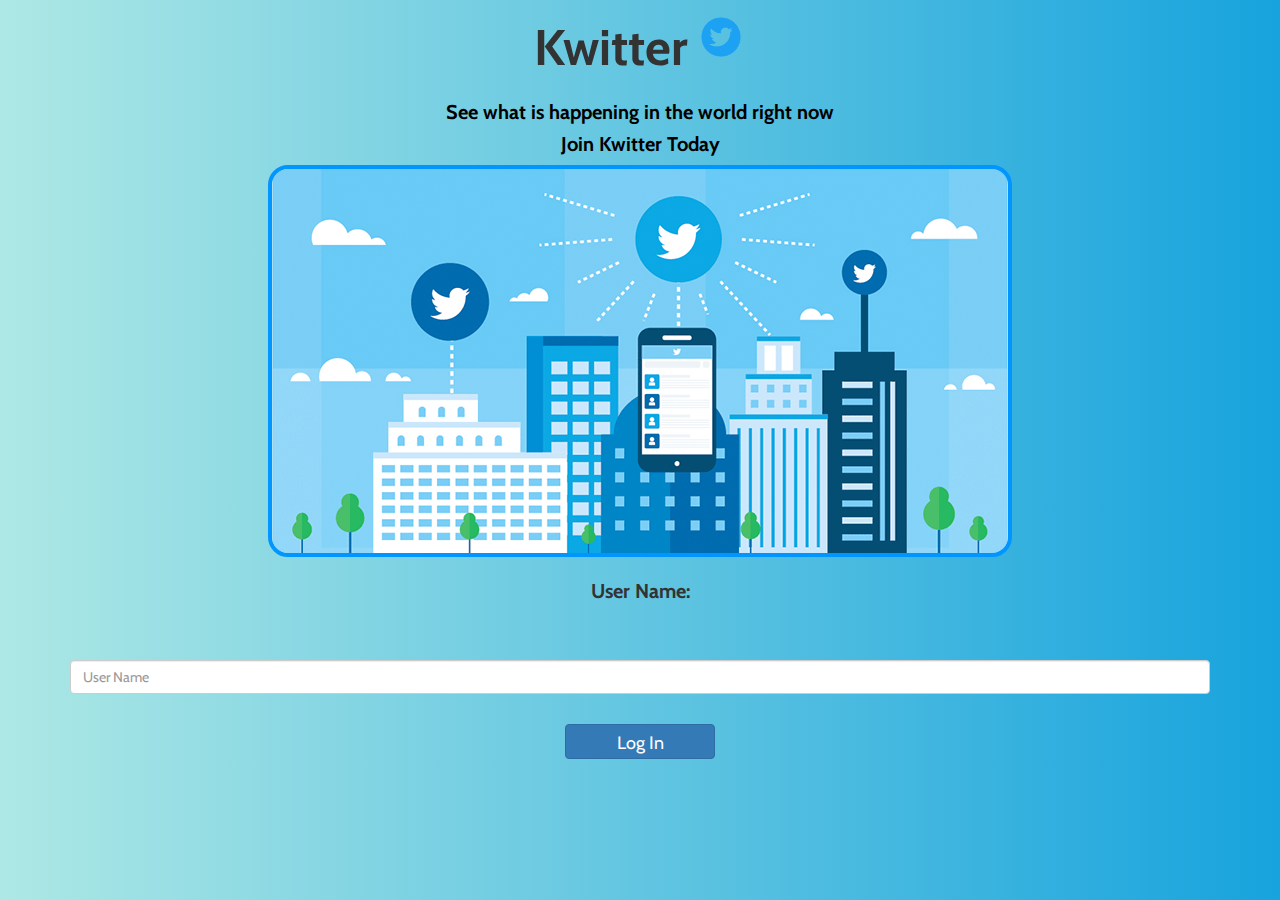
<file: index.html>
<!DOCTYPE html>
<html>
    <head>
        <title>Kwitter</title>

        <link rel="preconnect" href="https://fonts.googleapis.com">
        <link rel="preconnect" href="https://fonts.gstatic.com" crossorigin>
        <link href="https://fonts.googleapis.com/css2?family=Roboto&display=swap" rel="stylesheet">
        <link rel="stylesheet" href="https://maxcdn.bootstrapcdn.com/bootstrap/3.4.0/css/bootstrap.min.css"> 
        <script src="https://ajax.googleapis.com/ajax/libs/jquery/3.4.1/jquery.min.js"></script>
    <script src="https://maxcdn.bootstrapcdn.com/bootstrap/3.4.0/js/bootstrap.min.js"></script>
<link rel="stylesheet" type="text/css" href="style.css">
<link rel="preconnect" href="https://fonts.googleapis.com">
<link rel="preconnect" href="https://fonts.gstatic.com" crossorigin>
<link href="https://fonts.googleapis.com/css2?family=Cabin&display=swap" rel="stylesheet">
    </head>
    <body>
        <div class="container">
<center>
    
    <h1 class="h1Kwitter">
        <b>Kwitter</b><sup>
            <img id="kwitter_picture" src="kwitterlogo.png" class="logo">
        </sup>
    </h1>


    <div class="login_div">
        <h3 class="h"><b>See what is happening in the world right now</b></h3>
        <h4 class="h"><b>Join Kwitter Today</b></h4>
        <img  class="kwitter_image"src="kwitter_image.png">
        <br>
        <br>
        
        <div  id="login" class="form-group">
            <label class="username">User Name:</label>
            <input type="text" id="username" class="form-control" placeholder="User Name">
        </div>
        <button id="login_button" class="btn btn-primary" onclick="addUsername()">Log In</button>
        <br><br>
    </div>
</center>
</div>
<script src="main.js"></script>
    </body>
</html>
</file>
<file: style.css>
html, body
{
height: 100%;
margin: 0;
}

body{
    background: rgb(255,0,0);
background: linear-gradient(90deg, rgba(255,0,0,1) 0%, rgba(173,232,229,1) 0%, rgba(23,163,221,1) 100%);
font-family: 'Cabin', sans-serif;
}

#kwitter_picture{
width : 50px;
height : 50px
}


.h{
    color: rgb(0, 0, 0);
    font-size: 20px;
}

#username{
    margin-top: 50px;
}

#login_button{
    margin-top: 15px;
    width: 150px;
    height: 35px;
    font-size: 18px;
}

.roomname{
    margin-top: 50px;
}

.h1Kwitter{
    font-size: 50px;
}

.username{
    font-size: 20px;
}

.kwitter_image{
    border: 4px solid rgb(0, 149, 255);
    border-radius: 20px;
}
</file>
